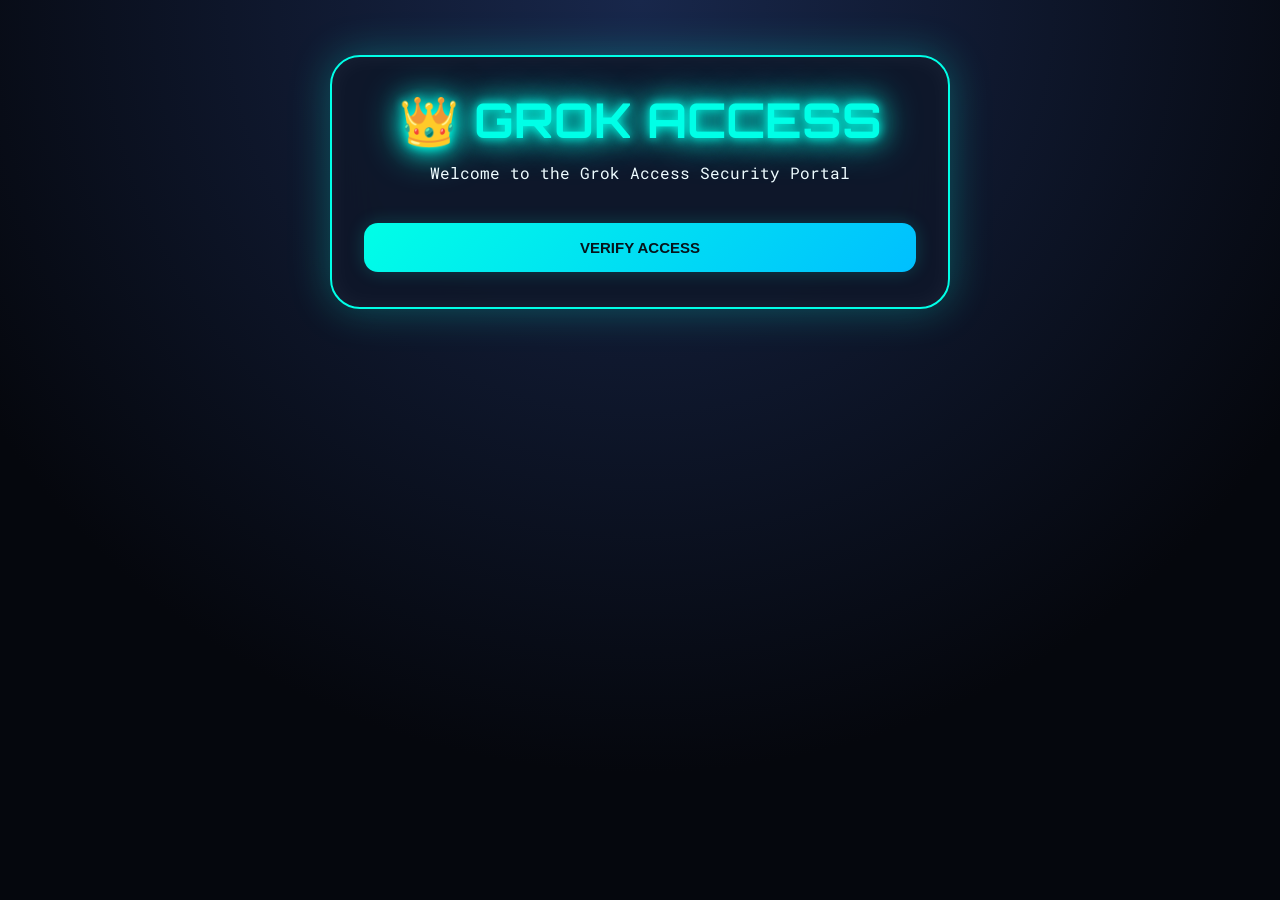
<file: index.html>
<!DOCTYPE html>
<html lang="en">
<head>
    <meta charset="UTF-8">
    <meta name="viewport" content="width=device-width, initial-scale=1.0">
    <title>GROK ACCESS</title>

    <link rel="stylesheet" href="style.css">
</head>

<body>

<canvas id="bg"></canvas>

<div class="card">

    <h1>👑 GROK ACCESS</h1>

    <p style="text-align:center;margin-bottom:25px;">
        Welcome to the Grok Access Security Portal
    </p>

    <button onclick="window.location.href='login.html'">
        VERIFY ACCESS
    </button>

</div>

</body>
</html>
</file>
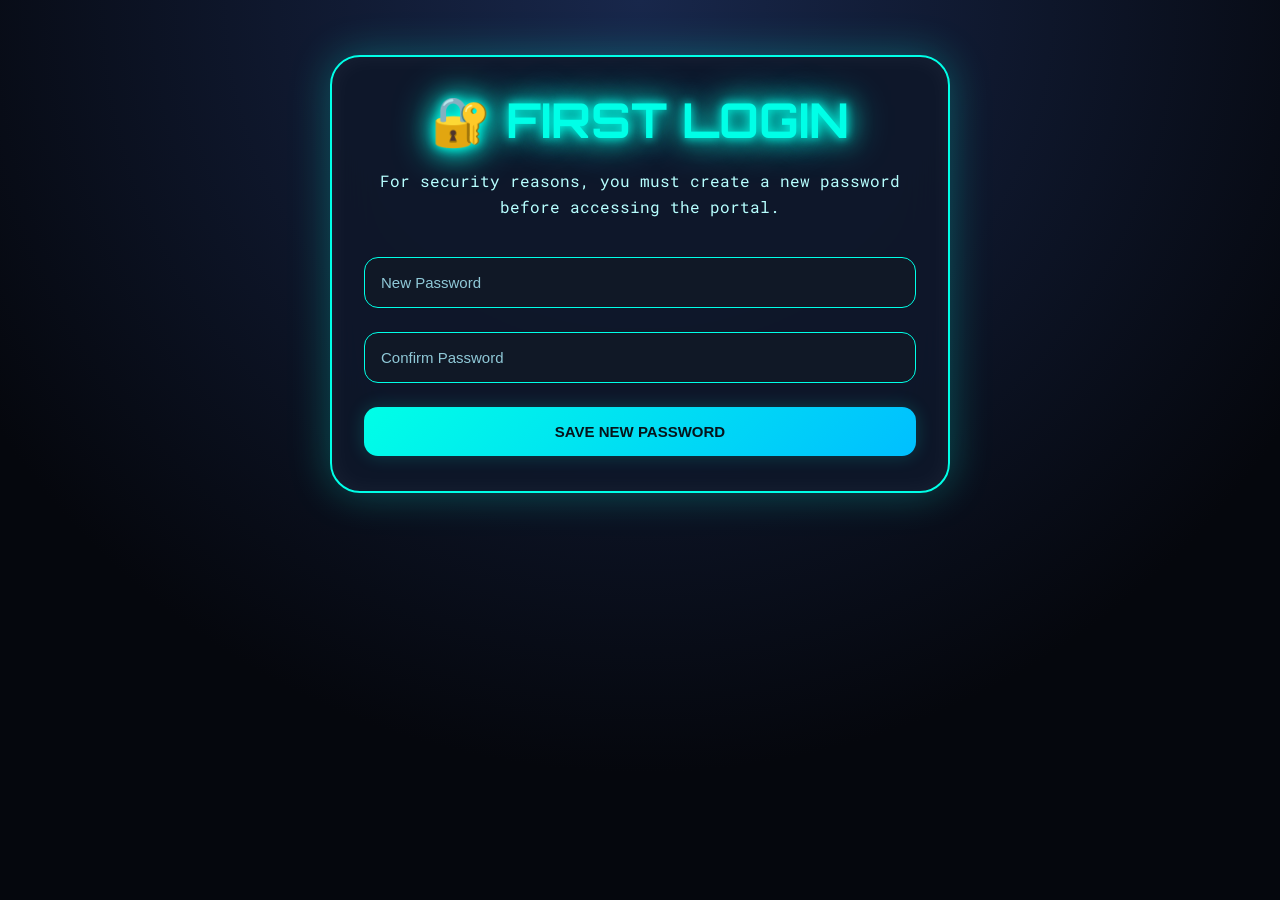
<file: change-password.html>
<!DOCTYPE html>
<html lang="en">

<head>

<meta charset="UTF-8">
<meta name="viewport" content="width=device-width, initial-scale=1.0">

<title>Change Password | Grok Access</title>

<link rel="stylesheet" href="style.css">

<script src="config.js"></script>
<script src="database.js"></script>
<script src="script.js" defer></script>

</head>

<body>

<canvas id="bg"></canvas>

<div class="card">

<h1>🔐 FIRST LOGIN</h1>

<p class="subtitle">

For security reasons, you must create a new password before accessing the portal.

</p>

<input
type="password"
id="newPassword"
placeholder="New Password"
autocomplete="off"
>

<input
type="password"
id="confirmPassword"
placeholder="Confirm Password"
autocomplete="off"
>

<button onclick="changePassword()">

SAVE NEW PASSWORD

</button>

</div>

</body>

</html>
</file>
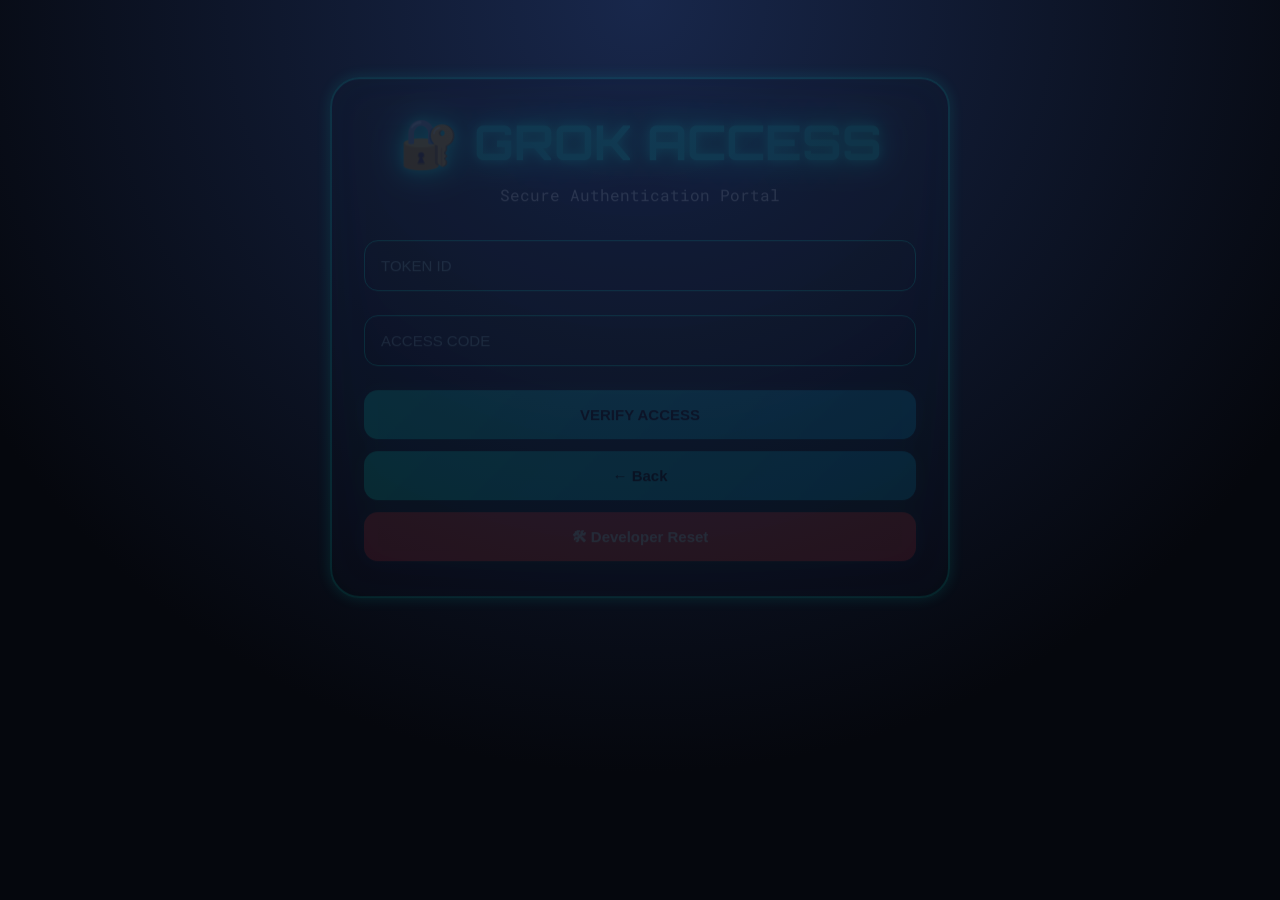
<file: dashboard.html>
<!DOCTYPE html>
<html lang="en">

<head>

<meta charset="UTF-8">

<meta name="viewport" content="width=device-width, initial-scale=1.0">

<title>Dashboard | Grok Access</title>

<link rel="stylesheet" href="style.css">

<script src="config.js"></script>
<script src="database.js"></script>
<script src="script.js" defer></script>

</head>

<body onload="loadDashboard()">

<canvas id="bg"></canvas>

<div class="card">

<h1 id="dashboard-title">
👑 GROK ACCESS
</h1>

<h2 id="user-name"></h2>

<div id="role-badge" class="badge">
Loading...
</div>

<div class="profile-box">

<p><strong>Role</strong></p>
<h3 id="user-role"></h3>

<hr>

<p><strong>Clearance</strong></p>
<h3 id="user-clearance"></h3>

<hr>

<p><strong>Status</strong></p>
<h3 id="user-status"></h3>

<hr>

<p><strong>Serial Number</strong></p>
<h3 id="user-serial"></h3>

</div>

<div class="grid">
  <button onclick="showMembers()">
👥 Members
</button>

<button onclick="showNotifications()">
🔔 Notifications
</button>

<button onclick="showSystemStatus()">
📊 System Status
</button>

<button onclick="showProfile()">
🪪 My Profile
</button>

<button onclick="showWebsite()">
🌐 Portal
</button>

<button onclick="showSettings()">
⚙️ Settings
</button>

</div>

<button class="logout-btn" onclick="logout()">
🚪 Logout
</button>

</div>

<!-- Information Modal -->

<div id="modal" class="modal">

<div class="modal-content">

<h2 id="modal-title">Information</h2>

<p id="modal-text"></p>

<button onclick="closeModal()">
Close
</button>

</div>

</div>

</body>

</html>
</file>
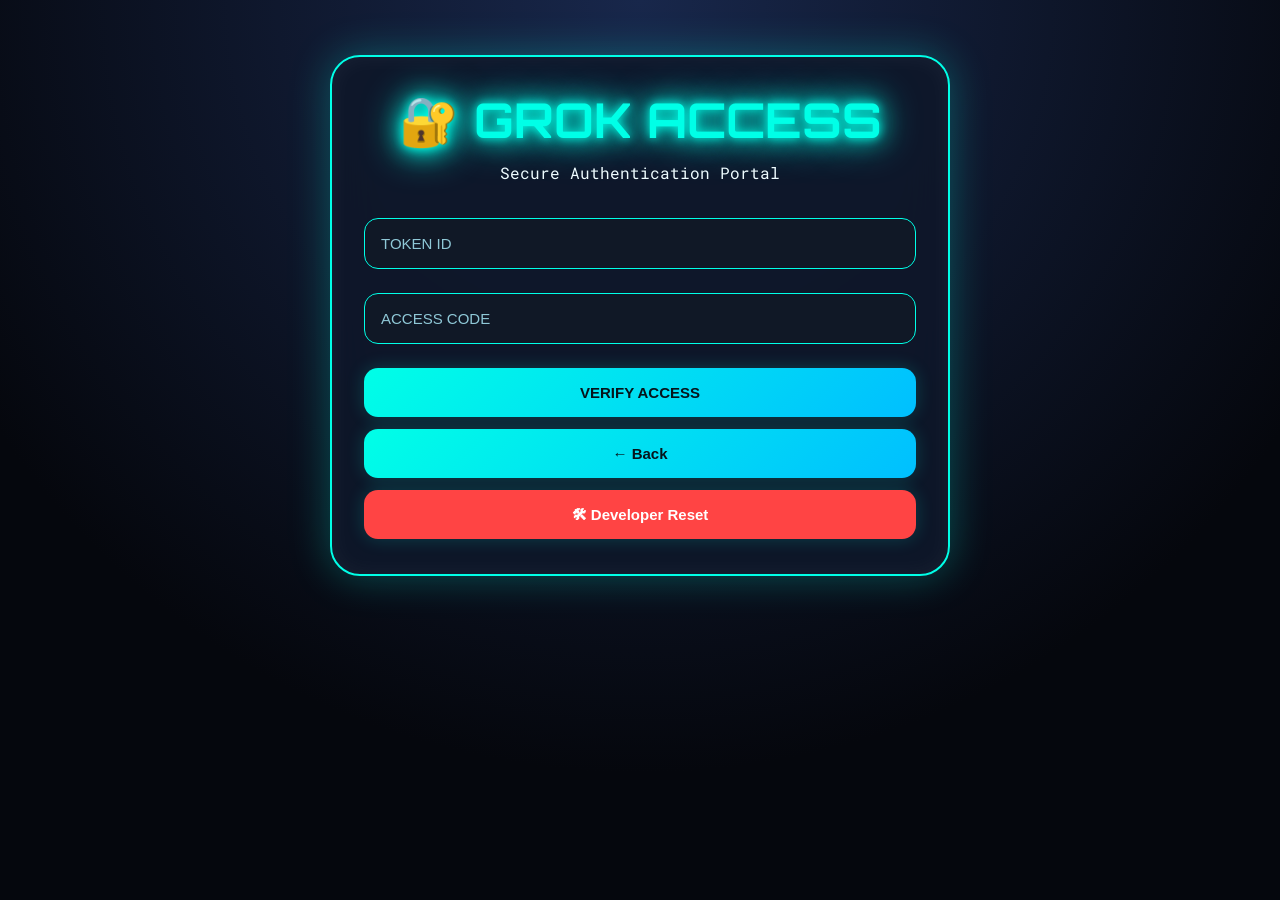
<file: login.html>
<!DOCTYPE html>
<html lang="en">
<head>
    <meta charset="UTF-8">
    <meta name="viewport" content="width=device-width, initial-scale=1.0">
    <title>Login - Grok Access</title>

    <link rel="stylesheet" href="style.css">

    <script src="config.js"></script>
    <script src="database.js"></script>
    <script src="script.js" defer></script>
</head>

<body>

<canvas id="bg"></canvas>

<div class="card">

    <h1>🔐 GROK ACCESS</h1>

    <p style="text-align:center;margin-bottom:20px;">
        Secure Authentication Portal
    </p>

    <input
        id="token"
        type="text"
        placeholder="TOKEN ID"
        autocomplete="off"
    >

    <input
        id="password"
        type="password"
        placeholder="ACCESS CODE"
        autocomplete="off"
    >

    <button onclick="login()">
        VERIFY ACCESS
    </button>

    <button onclick="window.location='index.html'">
        ← Back
    </button>
<button
style="background:#ff4444;color:white;"
onclick="resetPortalData()">

🛠 Developer Reset

</button>
</div>

</body>
</html>
</file>
<file: style.css>
@import url('https://fonts.googleapis.com/css2?family=Orbitron:wght@400;500;700&family=Roboto+Mono:wght@300;400;500&display=swap');

:root{

--bg:#05070d;
--card:rgba(18,25,45,.94);

--text:#eefcff;

--neon:#00ffe7;
--accent:#00bfff;

--gold:#ffd700;
--gold2:#ffb300;

--blue:#00c8ff;
--purple:#bb33ff;
--green:#00ff88;
--red:#ff3366;

}

*{

margin:0;
padding:0;
box-sizing:border-box;

}

html{

scroll-behavior:smooth;

}

body{

background:
radial-gradient(circle at top,#18274b 0%,#05070d 70%);

font-family:'Roboto Mono',monospace;

color:var(--text);

min-height:100vh;

display:flex;

justify-content:center;

align-items:flex-start;

padding:30px 18px;

overflow-x:hidden;

overflow-y:auto;

}

#bg{

position:fixed;

top:0;
left:0;

width:100%;
height:100%;

z-index:-2;

opacity:.45;

}

.card{

width:100%;

max-width:620px;

margin:25px auto;

padding:32px;

background:rgba(15,23,42,.92);

backdrop-filter:blur(22px);

border:2px solid var(--neon);

border-radius:30px;

box-shadow:

0 0 40px rgba(0,255,231,.28),

inset 0 0 25px rgba(255,255,255,.05);

animation:fadeUp .5s ease;

}

h1{

font-family:'Orbitron',sans-serif;

text-align:center;

font-size:clamp(2rem,8vw,3rem);

color:var(--neon);

text-shadow:

0 0 10px var(--neon),

0 0 25px var(--neon),

0 0 40px var(--neon);

margin-bottom:10px;

}

h2{

text-align:center;

margin-top:12px;

color:var(--green);

}

h3{

color:white;

font-size:18px;

}

p{

line-height:1.6;

}

.subtitle{

text-align:center;

margin:18px 0 26px;

color:#b7ffff;

}

.profile-box{

margin-top:22px;

padding:22px;

border-radius:22px;

background:rgba(255,255,255,.04);

border:1px solid rgba(255,255,255,.08);

box-shadow:inset 0 0 18px rgba(255,255,255,.04);

}

.profile-box p{

color:#8efef5;

margin-top:6px;

}

.profile-box h3{

margin-bottom:12px;

}

.status-box{

margin-top:22px;

padding:22px;

border-radius:22px;

background:rgba(255,255,255,.04);

border:1px solid rgba(255,255,255,.08);

text-align:center;

}

.status-box p{

color:#9deeff;

}

.status-box h3{

color:var(--green);

margin-top:8px;

}

hr{

border:none;

border-top:1px solid rgba(255,255,255,.12);

margin:18px 0;

}
input{

width:100%;

padding:16px;

margin:12px 0;

background:#101826;

border:1px solid var(--neon);

border-radius:14px;

color:white;

font-size:15px;

outline:none;

transition:.25s;

}

input:focus{

border-color:white;

box-shadow:0 0 18px var(--neon);

}

input::placeholder{

color:#8fc8d7;

}

button{

width:100%;

padding:16px;

margin-top:12px;

border:none;

border-radius:14px;

cursor:pointer;

font-size:15px;

font-weight:bold;

background:linear-gradient(135deg,var(--neon),var(--accent));

color:#06141b;

transition:.25s;

box-shadow:0 0 18px rgba(0,255,231,.18);

}

button:hover{

transform:translateY(-3px);

box-shadow:

0 0 28px var(--neon),

0 0 40px rgba(0,255,231,.25);

}

button:active{

transform:scale(.98);

}

.logout-btn{

background:linear-gradient(135deg,#ff3366,#ff6688);

color:white;

}

.grid{

display:grid;

grid-template-columns:1fr 1fr;

gap:14px;

margin:28px 0;

}

.badge{

display:block;

width:max-content;

margin:18px auto;

padding:10px 22px;

border-radius:999px;

font-weight:bold;

letter-spacing:1px;

font-size:15px;

box-shadow:0 0 20px currentColor;

}

.admin-badge{

background:linear-gradient(135deg,#ffd700,#ffb300);

color:#111;

}

.coadmin-badge{

background:linear-gradient(135deg,#00c8ff,#007bff);

color:white;

}

.developer-badge{

background:linear-gradient(135deg,#c100ff,#6f00ff);

color:white;

}

.member-badge{

background:linear-gradient(135deg,#00ff88,#00b96b);

color:white;

}

.modal{

display:none;

position:fixed;

top:0;

left:0;

width:100%;

height:100%;

background:rgba(0,0,0,.82);

justify-content:center;

align-items:center;

padding:20px;

z-index:999;

}

.modal-content{

width:100%;

max-width:520px;

background:#101826;

border:2px solid var(--neon);

border-radius:24px;

padding:28px;

max-height:85vh;

overflow-y:auto;

box-shadow:0 0 35px var(--neon);

}

.modal-content button{

margin-top:22px;

}
/* ========================= */
/* ROLE THEMES */
/* ========================= */

.gold-theme{

--neon:#ffd700;
--accent:#ffb300;

}

.gold-theme .card{

border:2px solid #ffd700;

box-shadow:
0 0 45px rgba(255,215,0,.55),
inset 0 0 25px rgba(255,215,0,.10);

}

.gold-theme h1{

color:#ffd700;

text-shadow:
0 0 12px #ffd700,
0 0 30px #ffd700,
0 0 55px #ffb300;

}

.gold-theme .profile-box{

border:1px solid rgba(255,215,0,.45);

}

.blue-theme{

--neon:#00c8ff;
--accent:#007bff;

}

.blue-theme .card{

border:2px solid #00c8ff;

box-shadow:
0 0 42px rgba(0,200,255,.45),
inset 0 0 20px rgba(0,200,255,.08);

}

.purple-theme{

--neon:#d000ff;
--accent:#7300ff;

}

.purple-theme .card{

border:2px solid #d000ff;

box-shadow:
0 0 42px rgba(208,0,255,.45),
inset 0 0 20px rgba(208,0,255,.08);

}

.green-theme{

--neon:#00ff88;
--accent:#00c96f;

}

.green-theme .card{

border:2px solid #00ff88;

box-shadow:
0 0 42px rgba(0,255,136,.35),
inset 0 0 20px rgba(0,255,136,.08);

}

/* ========================= */
/* PREMIUM EFFECTS */
/* ========================= */

.card:hover{

transform:translateY(-4px);

transition:.3s;

}

.profile-box:hover{

box-shadow:
0 0 18px rgba(255,255,255,.08);

transition:.3s;

}

button{

position:relative;

overflow:hidden;

}

button::after{

content:"";

position:absolute;

top:0;

left:-120%;

width:60%;

height:100%;

background:
linear-gradient(
90deg,
transparent,
rgba(255,255,255,.45),
transparent
);

transition:.6s;

}

button:hover::after{

left:150%;

}

input{

transition:.3s;

}

input:hover{

border-color:white;

}

/* ========================= */
/* SCROLLBAR */
/* ========================= */

::-webkit-scrollbar{

width:8px;

}

::-webkit-scrollbar-track{

background:#0a0f18;

}

::-webkit-scrollbar-thumb{

background:var(--neon);

border-radius:999px;

}
/* ========================= */
/* MOBILE OPTIMIZATION */
/* ========================= */

@media(max-width:900px){

.card{

max-width:95%;

}

}

@media(max-width:700px){

body{

padding:18px 12px;

}

.card{

padding:22px;

margin:15px auto;

border-radius:24px;

}

.grid{

grid-template-columns:1fr;

gap:12px;

}

button{

padding:15px;

font-size:15px;

}

input{

padding:15px;

font-size:15px;

}

h1{

font-size:2.1rem;

}

h2{

font-size:1.2rem;

}

.profile-box{

padding:18px;

}

.status-box{

padding:18px;

}

.badge{

font-size:14px;

padding:10px 18px;

}

.modal-content{

padding:20px;

max-height:90vh;

}

}

/* ========================= */
/* ANIMATIONS */
/* ========================= */

@keyframes fadeUp{

0%{

opacity:0;

transform:translateY(25px);

}

100%{

opacity:1;

transform:translateY(0);

}

}

@keyframes glow{

0%{

box-shadow:0 0 15px var(--neon);

}

50%{

box-shadow:

0 0 30px var(--neon),

0 0 45px var(--neon);

}

100%{

box-shadow:0 0 15px var(--neon);

}

}

.card{

animation:
fadeUp .6s ease,
glow 5s infinite;

}

/* ========================= */
/* ADMIN ROYAL TITLE */
/* ========================= */

.gold-theme h1::before{

content:"👑 ";

}

.blue-theme h1::before{

content:"🛡 ";

}

.purple-theme h1::before{

content:"💻 ";

}

.green-theme h1::before{

content:"👤 ";

}

/* ========================= */
/* FOOTER SPACE */
/* ========================= */

.card{

padding-bottom:35px;

}

/* ========================= */
/* END */
/* ========================= */
</file>
